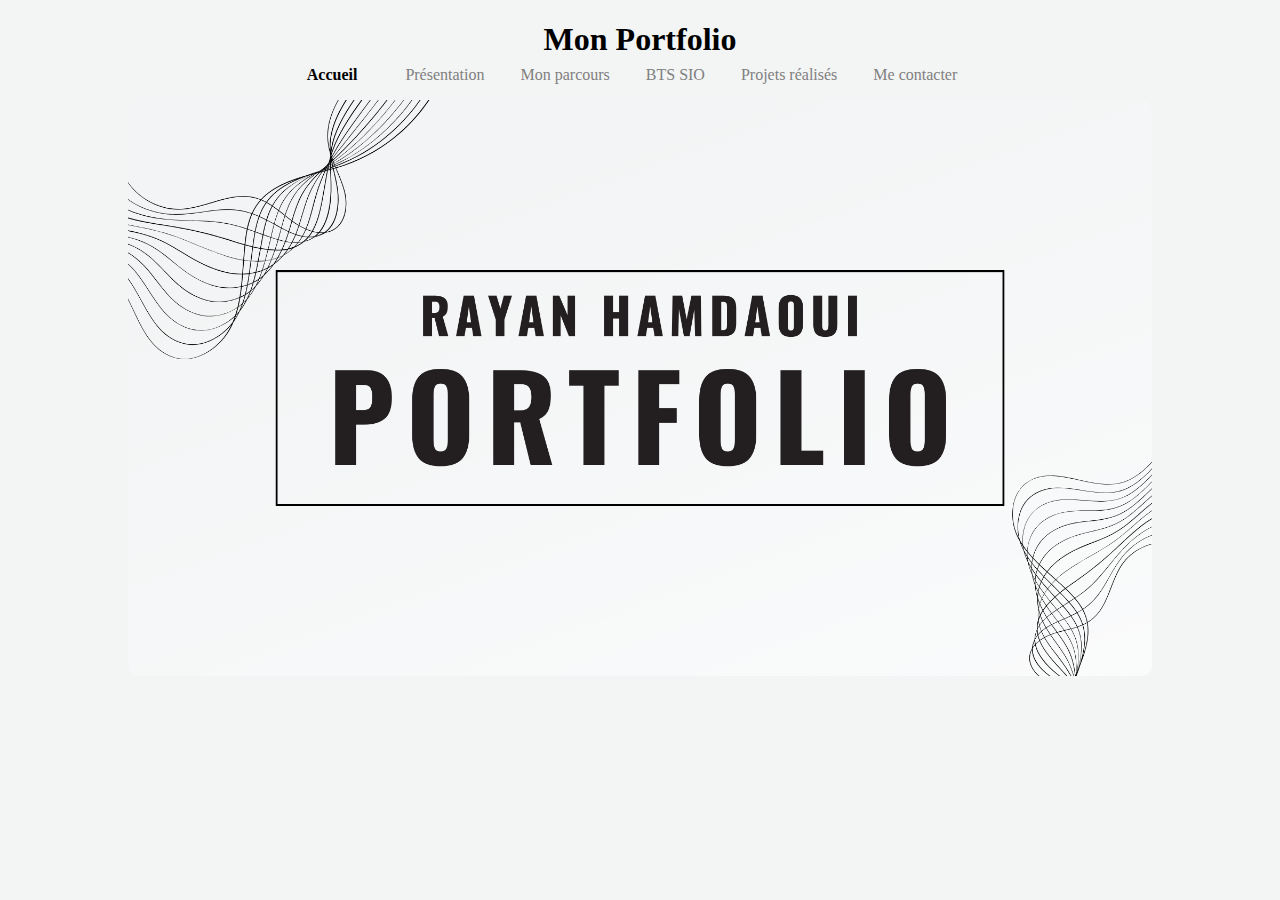
<file: Portfolio/index.html>
<!DOCTYPE html>
<html>
	<head>
		<link href="src/css/portfolio.css" rel="stylesheet" />
		<meta name="viewport" content="width=device-width, initial-scale=1.0" />
		<title>Mon portfolio</title>
	</head>
	<body>
		<section>
			<h1>Mon Portfolio</h1>
			<nav class="menu">
				<a class="activer" href="./index.html">Accueil</a>
				<div>
					<a href="./presentation.html">Présentation</a>
					<a href="./monParcours.html">Mon parcours</a>
					<a href="./sio.html">BTS SIO</a>
					<a href="./projets.html">Projets réalisés</a>
					<a href="./contact.html">Me contacter</a>
				</div>
			</nav>
			<img src="./image/image_portfolio.png" height="100%" width="80%" />
		</section>
	</body>
</html>
</file>
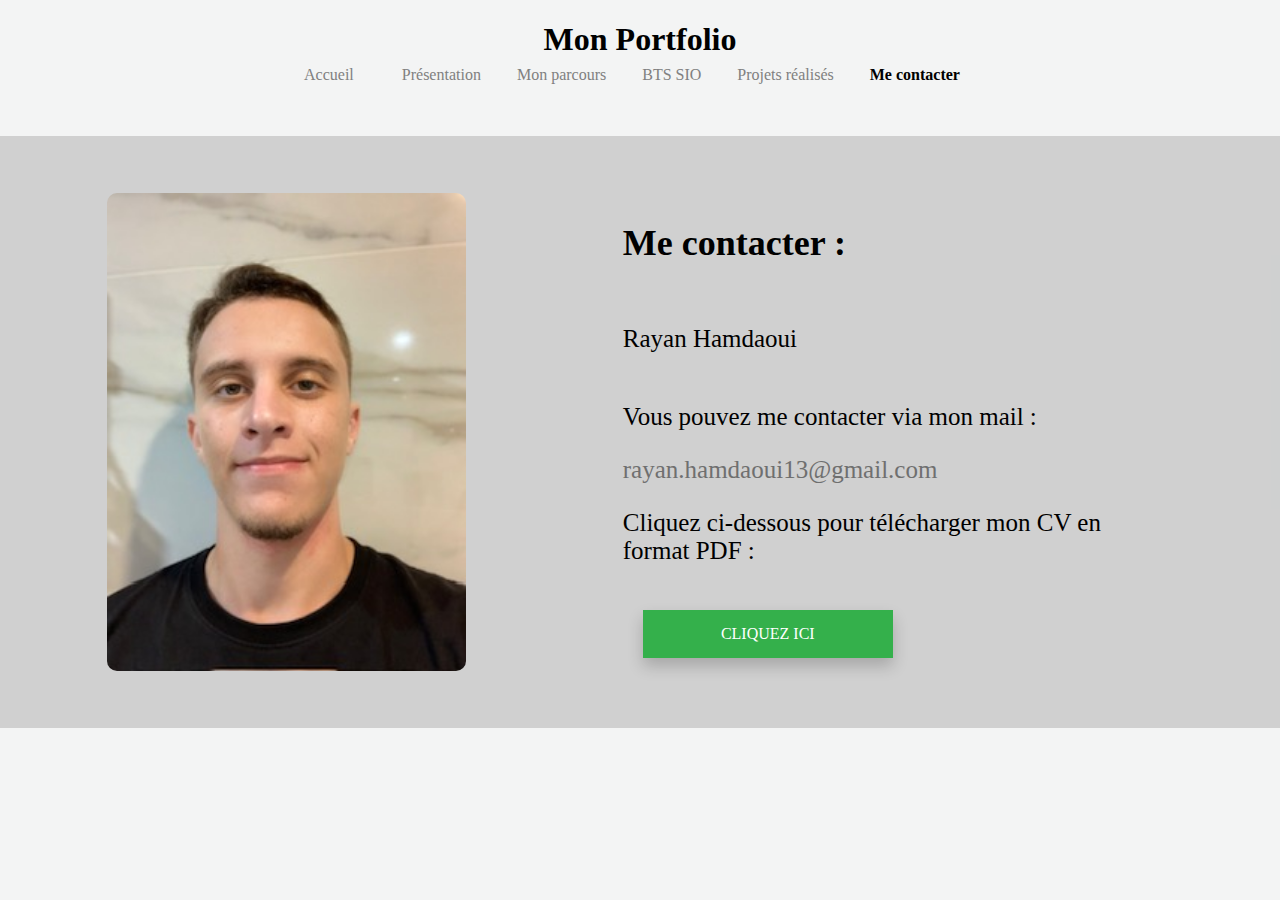
<file: Portfolio/contact.html>
<!DOCTYPE html>
<html>
	<head>
		<title>Portfolio | Mon parcours</title>
		<link href="src/css/portfolio.css" rel="stylesheet" />
		<meta name="viewport" content="width=device-width, initial-scale=1.0" />
	</head>
	<body>
		<!-- En tête -->
		<section>
			<h1>Mon Portfolio</h1>
			<nav class="menu">
				<a href="./index.html">Accueil</a>
				<div>
					<a href="./presentation.html">Présentation</a>
					<a href="./monParcours.html">Mon parcours</a>
					<a href="./sio.html">BTS SIO</a>
					<a href="./projets.html">Projets réalisés</a>
					<a class="activer" href="./contact.html">Me contacter</a>
				</div>
			</nav>
		</section>
		<br />
		<br />
		<!-- Information scolarité -->
		<section class="sec scolaire">
			<img
				src="./image/rayan.jpg"
				alt="Photo pro. Rayan"
				width="28%"
				height="28%"
			/>
			<section class="bulle-projet">
				<div class="bulle-site">
					<p class="contact" ;>Me contacter :</p>
					<div class="info">
						<p>Rayan Hamdaoui</p>
						<p>Vous pouvez me contacter via mon mail :</p>
						<a class="mail" href="mailto:rayan.hamdaoui13@gmail.com"
							>rayan.hamdaoui13@gmail.com</a
						>
						<p>Cliquez ci-dessous pour télécharger mon CV en format PDF :</p>
						<button class="bouton">
							<a href="./image/cv.pdf" download="cv-rayan-hamdaoui.pdf"
								>CLIQUEZ ICI</a
							>
						</button>
					</div>
				</div>
			</section>
		</section>
	</body>
</html>
</file>
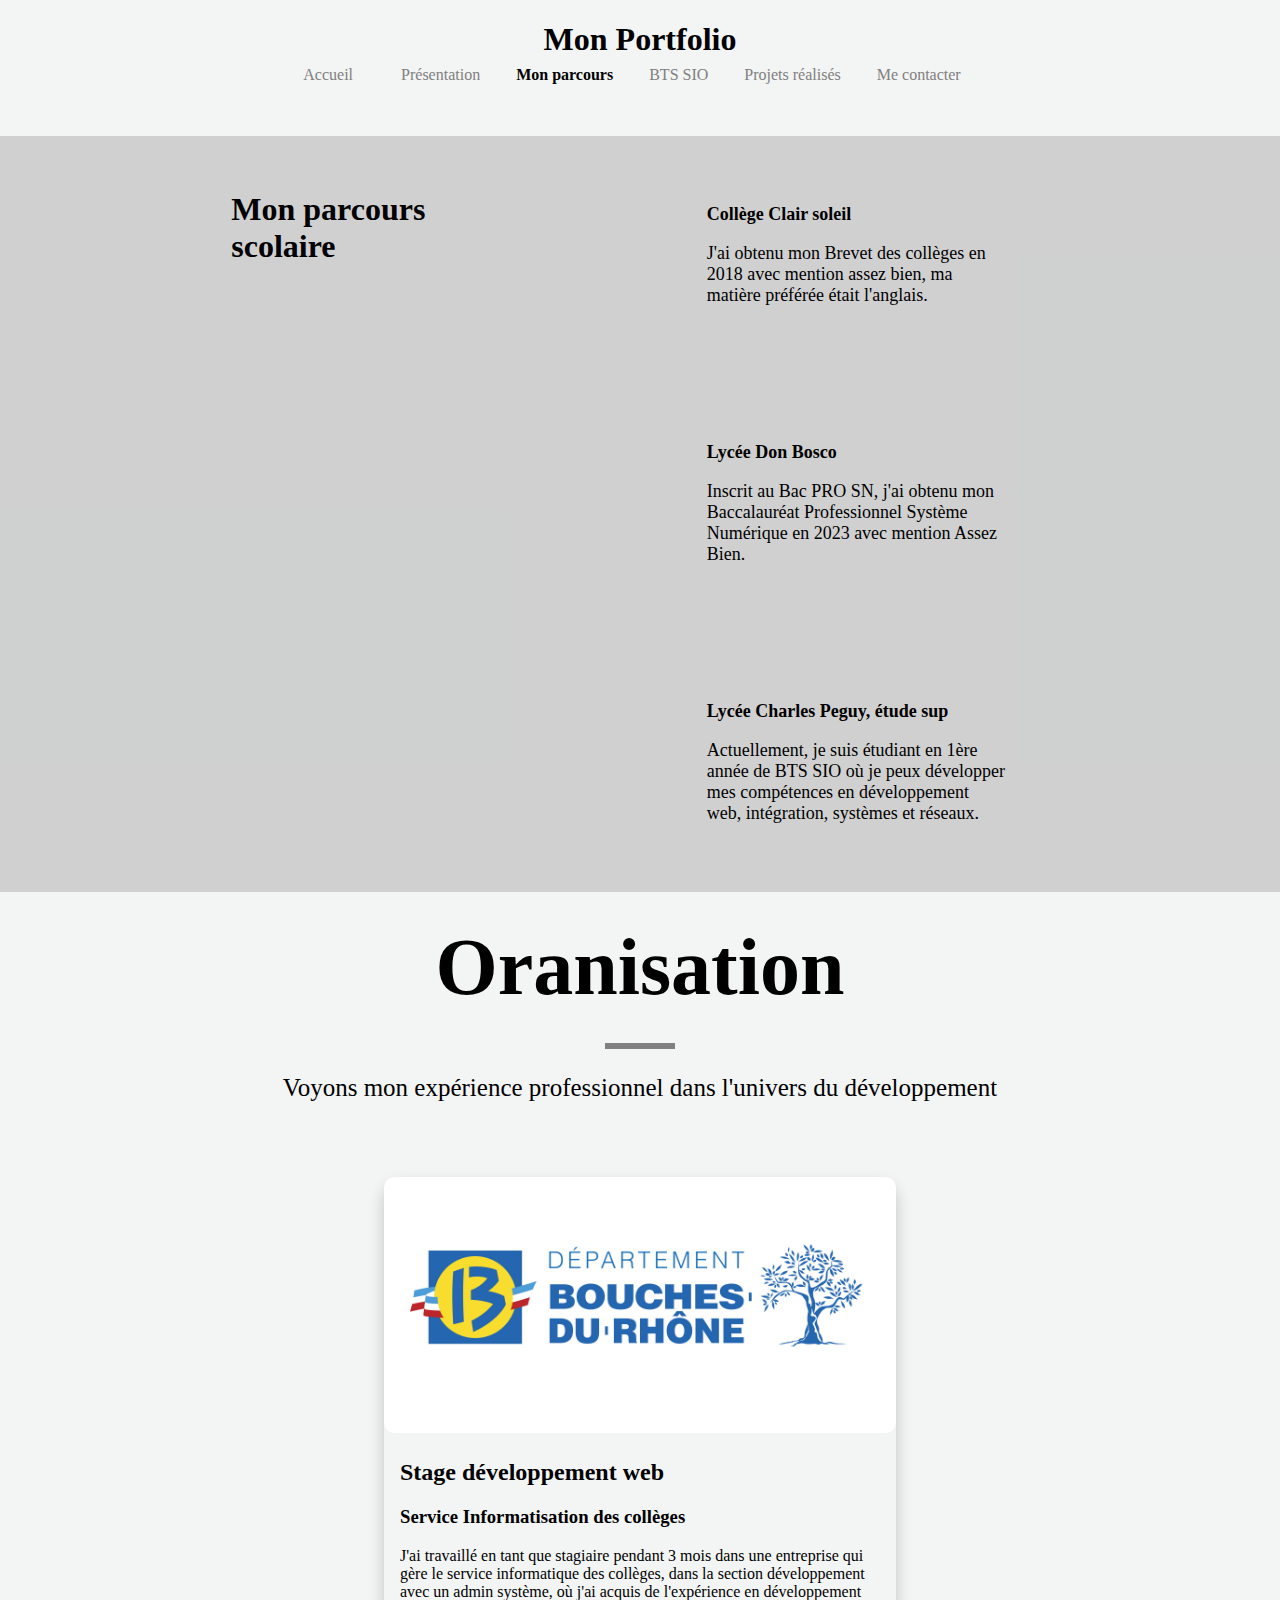
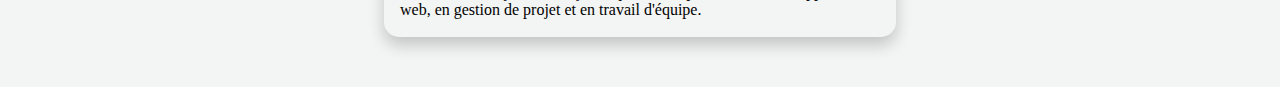
<file: Portfolio/monParcours.html>
<!DOCTYPE html>
<html>
	<head>
		<title>Portfolio | Mon parcours</title>
		<link href="src/css/portfolio.css" rel="stylesheet" />
		<meta name="viewport" content="width=device-width, initial-scale=1.0" />
	</head>
	<body>
		<!-- En tête -->
		<section>
			<h1>Mon Portfolio</h1>
			<nav class="menu">
				<a href="./index.html">Accueil</a>
				<div>
					<a href="./presentation.html">Présentation</a>
					<a class="activer" href="./monParcours.html">Mon parcours</a>
					<a href="./sio.html">BTS SIO</a>
					<a href="./projets.html">Projets réalisés</a>
					<a href="./contact.html">Me contacter</a>
				</div>
			</nav>
		</section>
		<br />
		<br />
		<!-- Information scolarité -->
		<section class="sec scolaire">
			<p class="text">Mon parcours<br />scolaire</p>
			<section class="bulle-scolaire">
				<div class="bulle-ecole">
					<p style="font-weight: 700" ;>Collège Clair soleil</p>
					<p>
						J'ai obtenu mon Brevet des collèges en 2018 avec mention assez bien,
						ma matière préférée était l'anglais.
					</p>
				</div>
				<div class="bulle-ecole">
					<p style="font-weight: 700" ;>Lycée Don Bosco</p>
					<p>
						Inscrit au Bac PRO SN, j'ai obtenu mon Baccalauréat Professionnel
						Système Numérique en 2023 avec mention Assez Bien.
					</p>
				</div>
				<div class="bulle-ecole">
					<p style="font-weight: 700" ;>Lycée Charles Peguy, étude sup</p>
					<p>
						Actuellement, je suis étudiant en 1ère année de BTS SIO où je peux
						développer mes compétences en développement web, intégration,
						systèmes et réseaux.
					</p>
				</div>
			</section>
		</section>
		<!-- Organisation -->
		<section class="sec">
			<p class="text-pro">Oranisation</p>
			<hr class="separation" />
			<div class="mini-text">
				Voyons mon expérience professionnel dans l'univers du développement
			</div>
			<div class="carte">
				<img src="./image/SIC.jpg" alt="Avatar" style="width: 100%" />
				<div class="container">
					<h2><b>Stage développement web</b></h2>
					<h3>
						<b>Service Informatisation des collèges</b>
					</h3>
					<p>
						J'ai travaillé en tant que stagiaire pendant 3 mois dans une
						entreprise qui gère le service informatique des collèges, dans la
						section développement avec un admin système, où j'ai acquis de
						l'expérience en développement web, en gestion de projet et en
						travail d'équipe.
					</p>
				</div>
			</div>
		</section>
	</body>
</html>
</file>
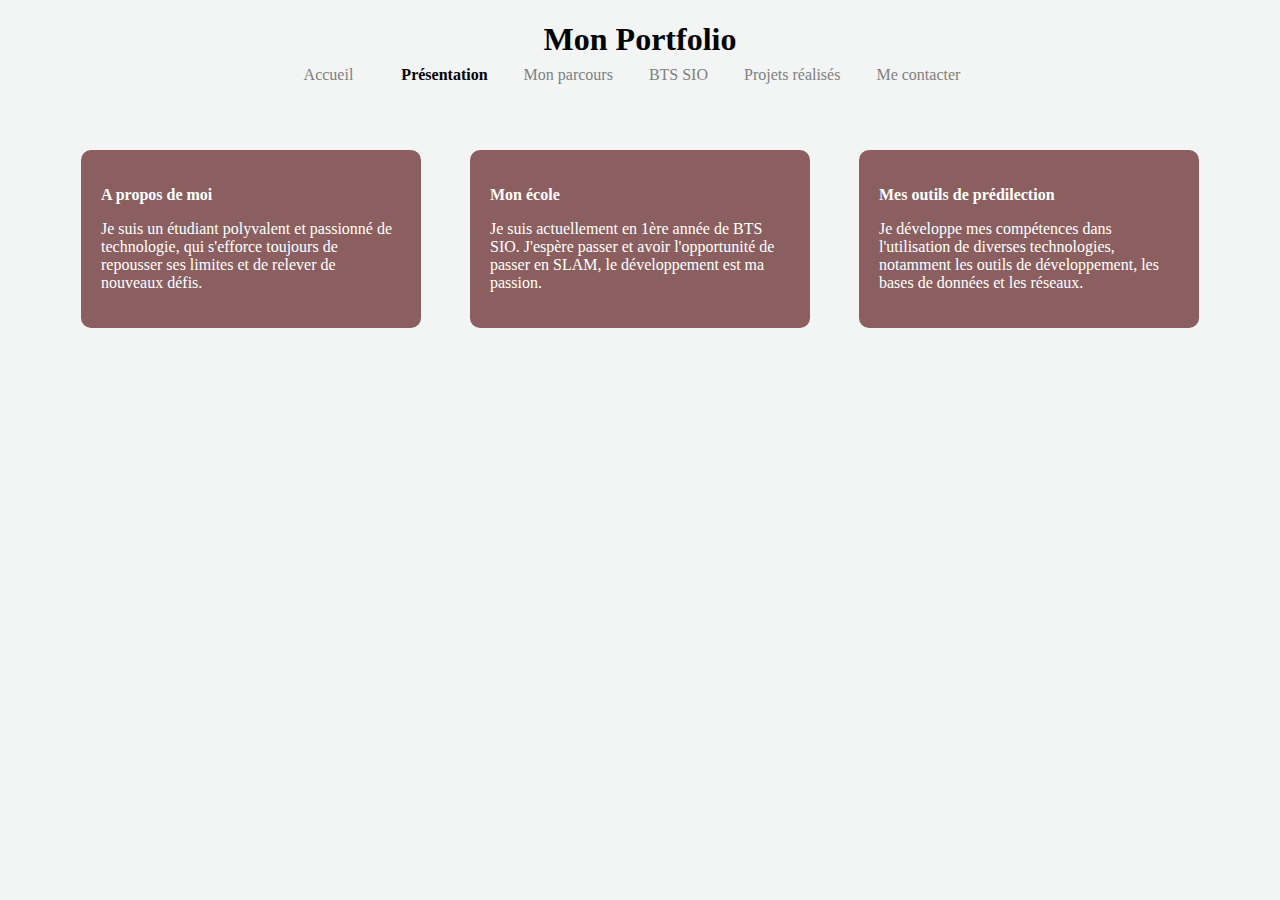
<file: Portfolio/presentation.html>
<!DOCTYPE html>
<html>
	<head>
		<title>Portfolio | Présentation</title>
		<link href="src/css/portfolio.css" rel="stylesheet" />
		<meta name="viewport" content="width=device-width, initial-scale=1.0" />
	</head>
	<body>
		<!-- En tête -->
		<section>
			<h1>Mon Portfolio</h1>
			<nav class="menu">
				<a href="./index.html">Accueil</a>
				<div>
					<a class="activer" href="./presentation.html">Présentation</a>
					<a href="./monParcours.html">Mon parcours</a>
					<a href="./sio.html">BTS SIO</a>
					<a href="./projets.html">Projets réalisés</a>
					<a href="./contact.html">Me contacter</a>
				</div>
			</nav>
		</section>
		<br />
		<!-- Bulle d'information -->
		<section class="bulle-sec">
			<div class="bulle-presentation">
				<p style="font-weight: 700" ;>A propos de moi</p>
				<p>
					Je suis un étudiant polyvalent et passionné de technologie, qui
					s'efforce toujours de repousser ses limites et de relever de nouveaux
					défis.
				</p>
			</div>
			<div class="bulle-presentation">
				<p style="font-weight: 700" ;>Mon école</p>
				<p>
					Je suis actuellement en 1ère année de BTS SIO. J'espère passer et
					avoir l'opportunité de passer en SLAM, le développement est ma
					passion.
				</p>
			</div>
			<div class="bulle-presentation">
				<p style="font-weight: 700" ;>Mes outils de prédilection</p>
				<p>
					Je développe mes compétences dans l'utilisation de diverses
					technologies, notamment les outils de développement, les bases de
					données et les réseaux.
				</p>
			</div>
		</section>
	</body>
</html>
</file>
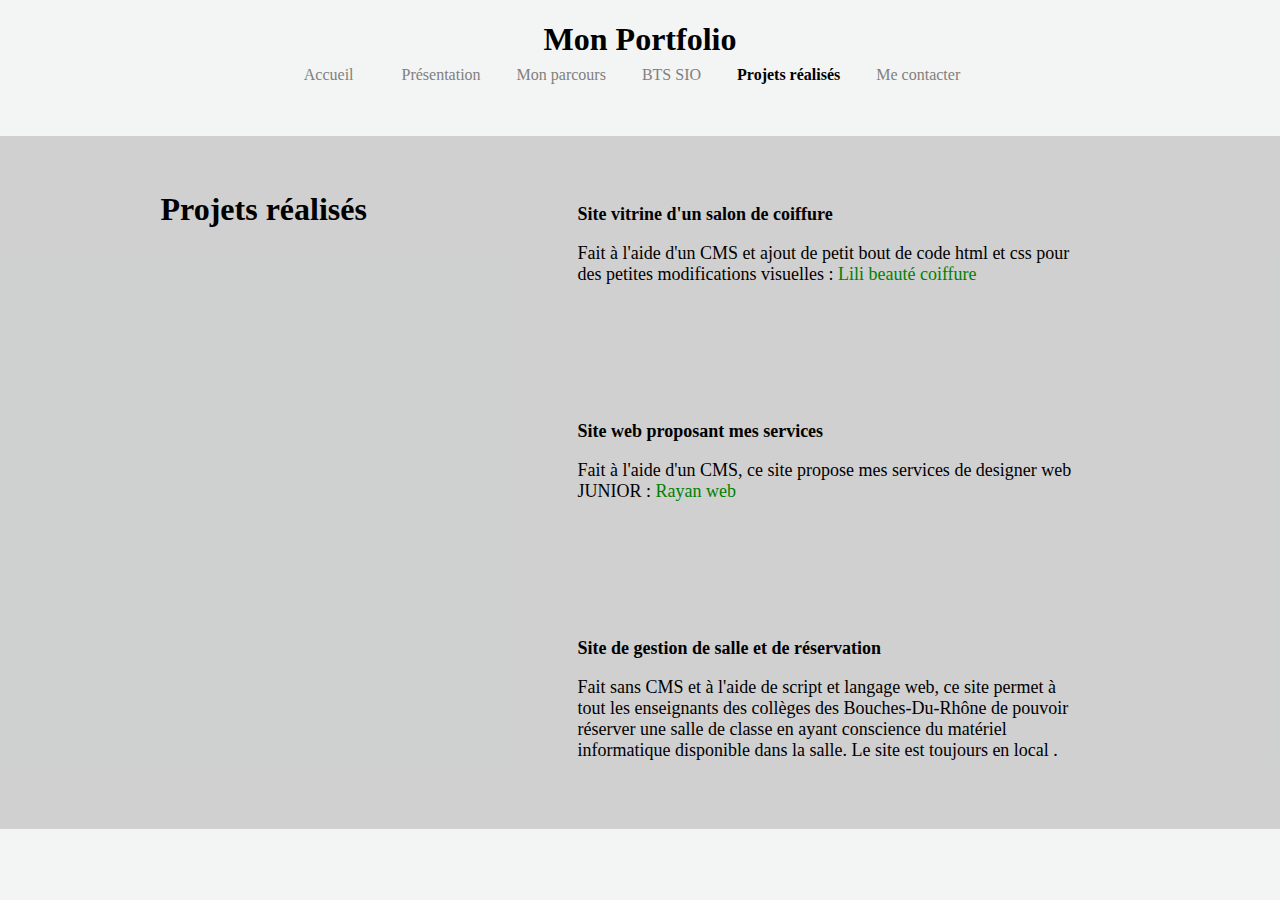
<file: Portfolio/projets.html>
<!DOCTYPE html>
<html>
	<head>
		<title>Portfolio | Mon parcours</title>
		<link href="src/css/portfolio.css" rel="stylesheet" />
		<meta name="viewport" content="width=device-width, initial-scale=1.0" />
	</head>
	<body>
		<!-- En tête -->
		<section>
			<h1>Mon Portfolio</h1>
			<nav class="menu">
				<a href="./index.html">Accueil</a>
				<div>
					<a href="./presentation.html">Présentation</a>
					<a href="./monParcours.html">Mon parcours</a>
					<a href="./sio.html">BTS SIO</a>
					<a class="activer" href="./projets.html">Projets réalisés</a>
					<a href="./contact.html">Me contacter</a>
				</div>
			</nav>
		</section>
		<br />
		<br />
		<!-- Information scolarité -->
		<section class="sec scolaire">
			<p class="text">Projets réalisés</p>
			<section class="bulle-projet">
				<div class="bulle-site">
					<p style="font-weight: 700" ;>Site vitrine d'un salon de coiffure</p>
					<p>
						Fait à l'aide d'un CMS et ajout de petit bout de code html et css
						pour des petites modifications visuelles :
						<a class="site-projet" href="https://www.lilibeaute-coiffure.fr"
							>Lili beauté coiffure</a
						>
					</p>
				</div>
				<div class="bulle-site">
					<p style="font-weight: 700" ;>Site web proposant mes services</p>
					<p>
						Fait à l'aide d'un CMS, ce site propose mes services de designer web
						JUNIOR :
						<a class="site-projet" href="https://www.rayan-web.fr">Rayan web</a>
					</p>
				</div>
				<div class="bulle-site">
					<p style="font-weight: 700" ;>
						Site de gestion de salle et de réservation
					</p>
					<p>
						Fait sans CMS et à l'aide de script et langage web, ce site permet à
						tout les enseignants des collèges des Bouches-Du-Rhône de pouvoir
						réserver une salle de classe en ayant conscience du matériel
						informatique disponible dans la salle. Le site est toujours en local
						.
					</p>
				</div>
			</section>
		</section>
	</body>
</html>
</file>
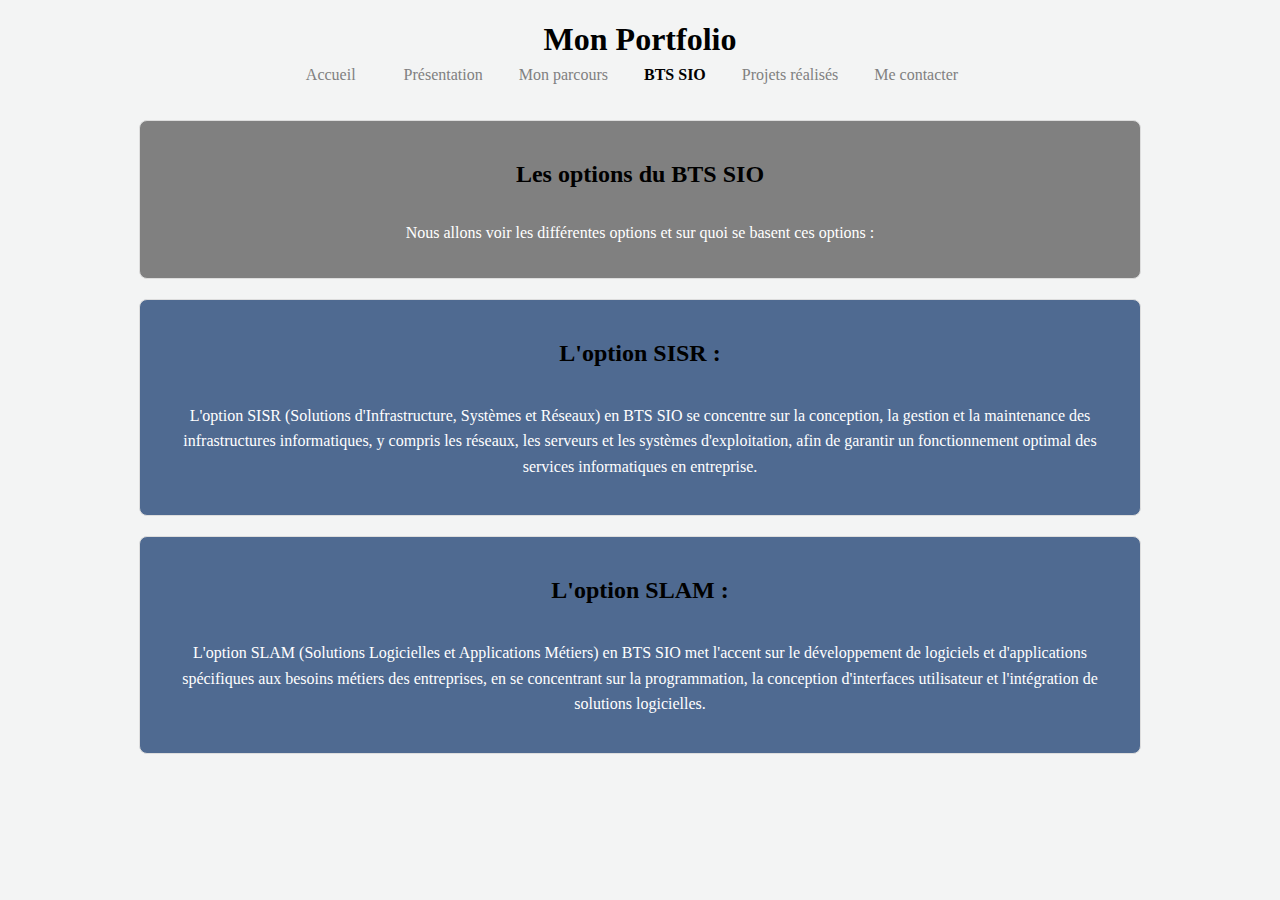
<file: Portfolio/sio.html>
<!DOCTYPE html>
<html>
	<head>
		<title>Portfolio | Mon parcours</title>
		<link href="src/css/portfolio.css" rel="stylesheet" />
		<meta name="viewport" content="width=device-width, initial-scale=1.0" />
	</head>
	<body>
		<!-- En tête -->
		<section>
			<h1>Mon Portfolio</h1>
			<nav class="menu">
				<a href="./index.html">Accueil</a>
				<div>
					<a href="./presentation.html">Présentation</a>
					<a href="./monParcours.html">Mon parcours</a>
					<a class="activer" href="./sio.html">BTS SIO</a>
					<a href="./projets.html">Projets réalisés</a>
					<a href="./contact.html">Me contacter</a>
				</div>
			</nav>
		</section>

		<section class="options prems">
			<h2>Les options du BTS SIO</h2>
			<p>
				Nous allons voir les différentes options et sur quoi se basent ces
				options :
			</p>
		</section>

		<section class="options">
			<h2>L'option SISR :</h2>
			<p class="t-options">
				L'option SISR (Solutions d'Infrastructure, Systèmes et Réseaux) en BTS
				SIO se concentre sur la conception, la gestion et la maintenance des
				infrastructures informatiques, y compris les réseaux, les serveurs et
				les systèmes d'exploitation, afin de garantir un fonctionnement optimal
				des services informatiques en entreprise.
			</p>
		</section>

		<section class="options">
			<h2>L'option SLAM :</h2>
			<p class="t-options">
				L'option SLAM (Solutions Logicielles et Applications Métiers) en BTS SIO
				met l'accent sur le développement de logiciels et d'applications
				spécifiques aux besoins métiers des entreprises, en se concentrant sur
				la programmation, la conception d'interfaces utilisateur et
				l'intégration de solutions logicielles.
			</p>
		</section>
	</body>
</html>
</file>
<file: Portfolio/src/css/portfolio.css>
body {
	background-color: #f3f4f4;
	margin: 0;
	margin-top: 50px;
	font-family: Georgia, "Times New Roman", Times, serif;
}

a {
	font-family: Georgia;
	color: white;
	text-decoration: none;
}

h1 {
	font-family: Georgia;
	text-align: center;
}

nav {
	background-color: #f3f4f4;
	display: flex;
	justify-content: center;
	margin: 0;
}

nav > a {
	margin: 1em;
	color: #808080;
}

nav div {
	margin: 1em;
}

nav > div > a {
	margin: 1em;
	color: grey;
}

section {
	flex-direction: column;
	display: flex;
}
section > h1 {
	position: absolute;
	width: 100%;
	top: 0;
}

img {
	align-self: center;
}

p {
	align-content: center;
	font-family: Georgia;
}

.menu {
	position: relative;
	top: 0;
	width: 100%;
}

.activer {
	font-weight: bold;
	color: black;
}

a:hover {
	font-weight: bold;
}

.sec {
	flex-direction: column;
	display: flex;
	flex-wrap: wrap;
	justify-content: center;
	align-items: center;
}

.bulle-sec {
	flex-direction: row;
	display: flex;
	flex-wrap: wrap;
	align-content: center;
	justify-content: space-evenly;
	margin: 1em;
	padding: 1em;
}

.bulle-presentation {
	background-color: #8b5f5f;
	color: #ffffff;
	border-radius: 10px;
	padding: 20px;
	max-width: 300px;
	transition: ease-out 300ms;
}

.bulle-presentation:hover {
	padding: 2%;
	transition: ease-in 300ms;
	box-shadow: 5px 5px 20px black;
}

.text {
	flex-direction: column;
	display: flex;
	font-size: 2em;
	font-weight: 700;
	margin: 8px;
}

.text-pro {
	flex-direction: column;
	display: flex;
	font-size: 5em;
	font-weight: 600;
	margin: 30px;
}

.scolaire {
	display: flex;
	flex-direction: row;
	justify-content: space-evenly;
	background-color: rgb(128 128 128 / 31%);
	align-items: baseline;
}

.bulle-scolaire {
	flex-direction: column;
	display: flex;
}

.bulle-ecole {
	color: #ffffff;
	border-radius: 10px;
	padding: 50px;
	max-width: 300px;
	transition: ease-out 300ms;
	color: black;
	font-size: 18px;
}

.bulle-projet {
	flex-direction: column;
	display: flex;
}

.bulle-site {
	color: #ffffff;
	border-radius: 10px;
	padding: 50px;
	max-width: 500px;
	transition: ease-out 300ms;
	color: black;
	font-size: 18px;
}

a.site-projet {
	color: green;
}

.separation {
	margin: 0;
	padding: 0;
	width: 5%;
	border: 3px solid grey;
}

.mini-text {
	margin: 25px;
	font-size: 25px;
}

.box-pro {
	background-color: grey;
	color: #ffffff;
	border-radius: 10px;
	padding: 150px;
	max-width: 300px;
	display: flex;
	justify-content: center;
}

img {
	border-radius: 10px;
}

.carte {
	box-shadow: 0 8px 16px 0 #00000033;
	transition: 0.3s;
	width: 40%;
	margin: 50px;
	border-radius: 15px;
}

.container {
	padding: 2px 16px;
}

.contact {
	font-weight: 700;
	font-size: 2em;
}

.info {
	font-size: 25px;
	display: flex;
	flex-direction: column;
}

.mail {
	color: rgb(111, 111, 111);
}

.mail:hover {
	font-weight: 100;
}

.bouton {
	border: none;
	color: white;
	padding: 15px 32px;
	text-align: center;
	text-decoration: none;
	display: inline-block;
	font-size: 16px;
	margin: 4px 2px;
	cursor: pointer;
	background-color: rgb(52, 176, 75);
	box-shadow: 0 8px 16px 0 #00000033;
	transition: 0.3s;
	width: 50%;
	margin: 20px;
}

.bouton:hover {
	background-color: grey;
}

.options {
	background-color: #4f6a91;
	border: 1px solid #ddd;
	width: 75%;
	border-radius: 8px;
	margin: 20px auto;
	padding: 20px;
	display: flex;
	flex-direction: column;
	align-items: center;
	text-align: center;
}

.prems {
	background-color: grey;
	width: 75%;
	margin: 20px auto;
	text-align: center;
	border-radius: 8px;
	padding: 20px;
}

.prems > p {
	color: white;
}

.t-options {
	line-height: 1.6;
	color: #ffffff;
}
</file>
